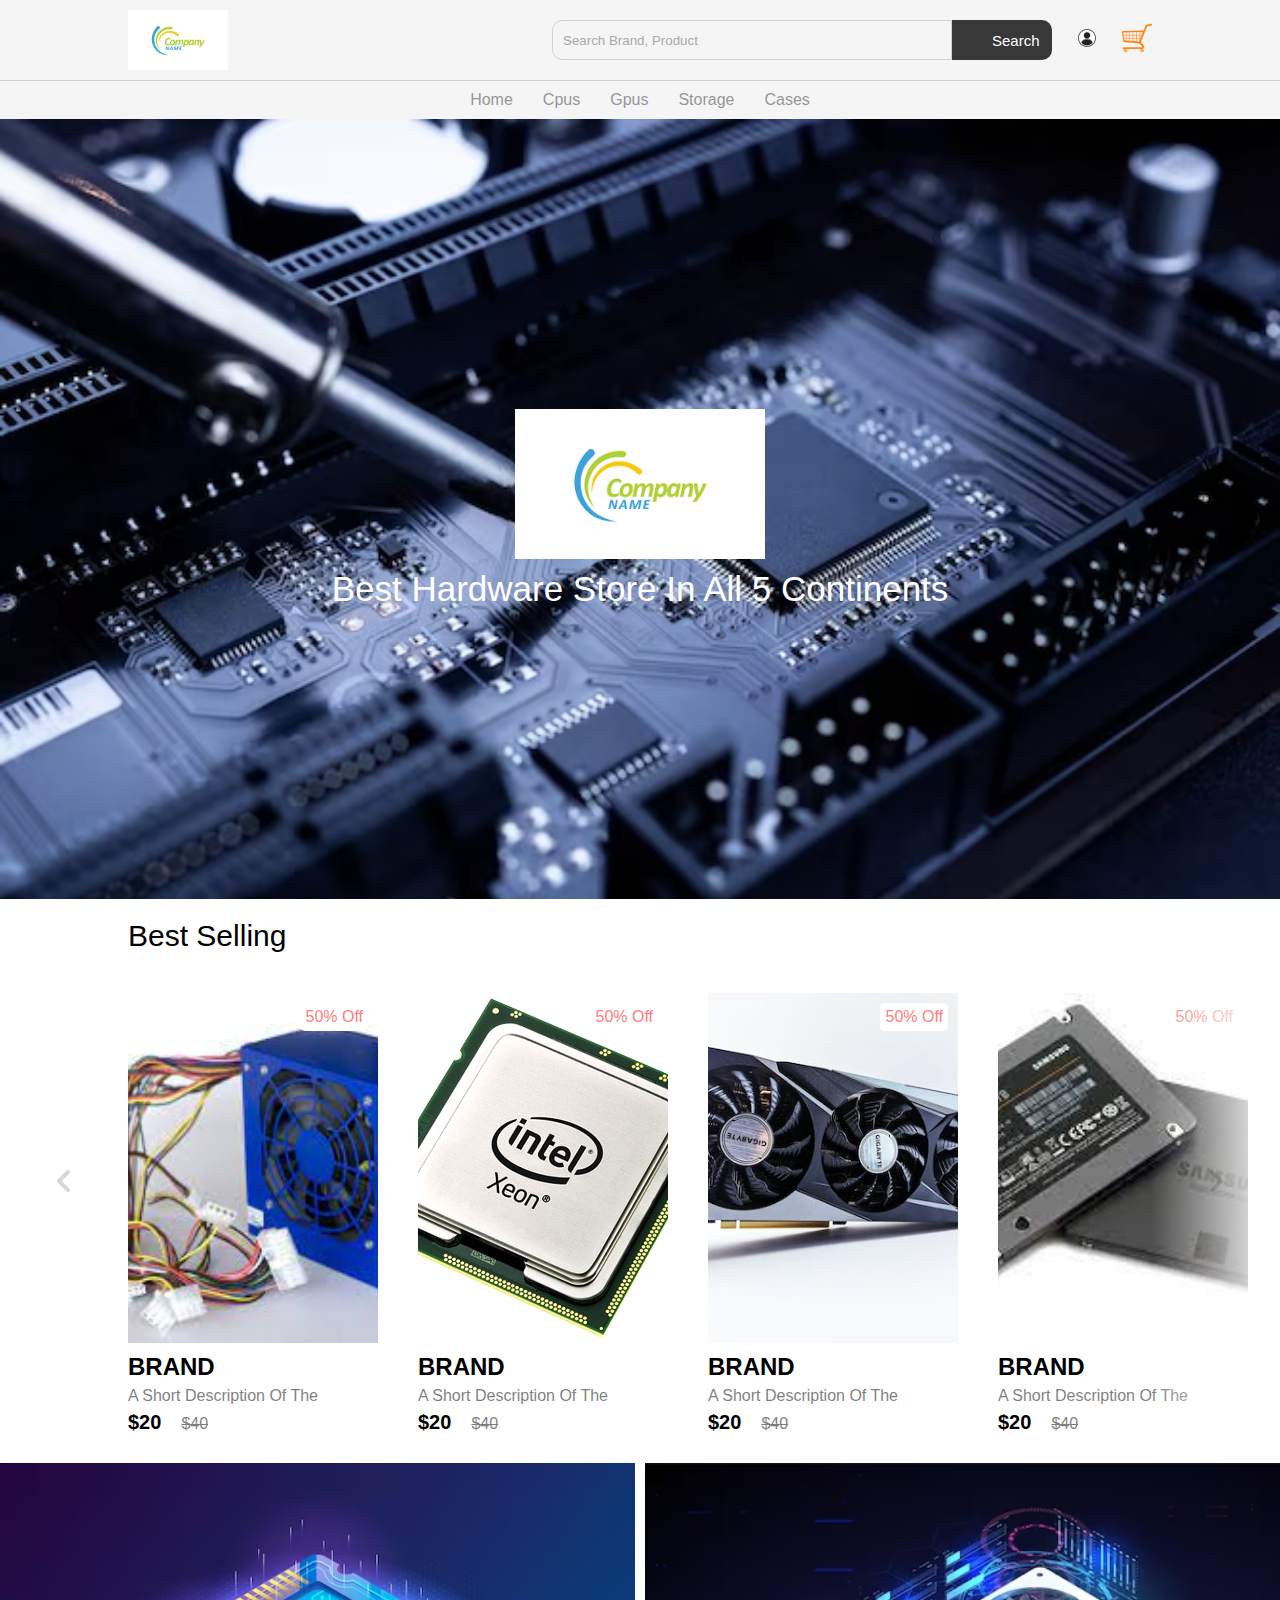
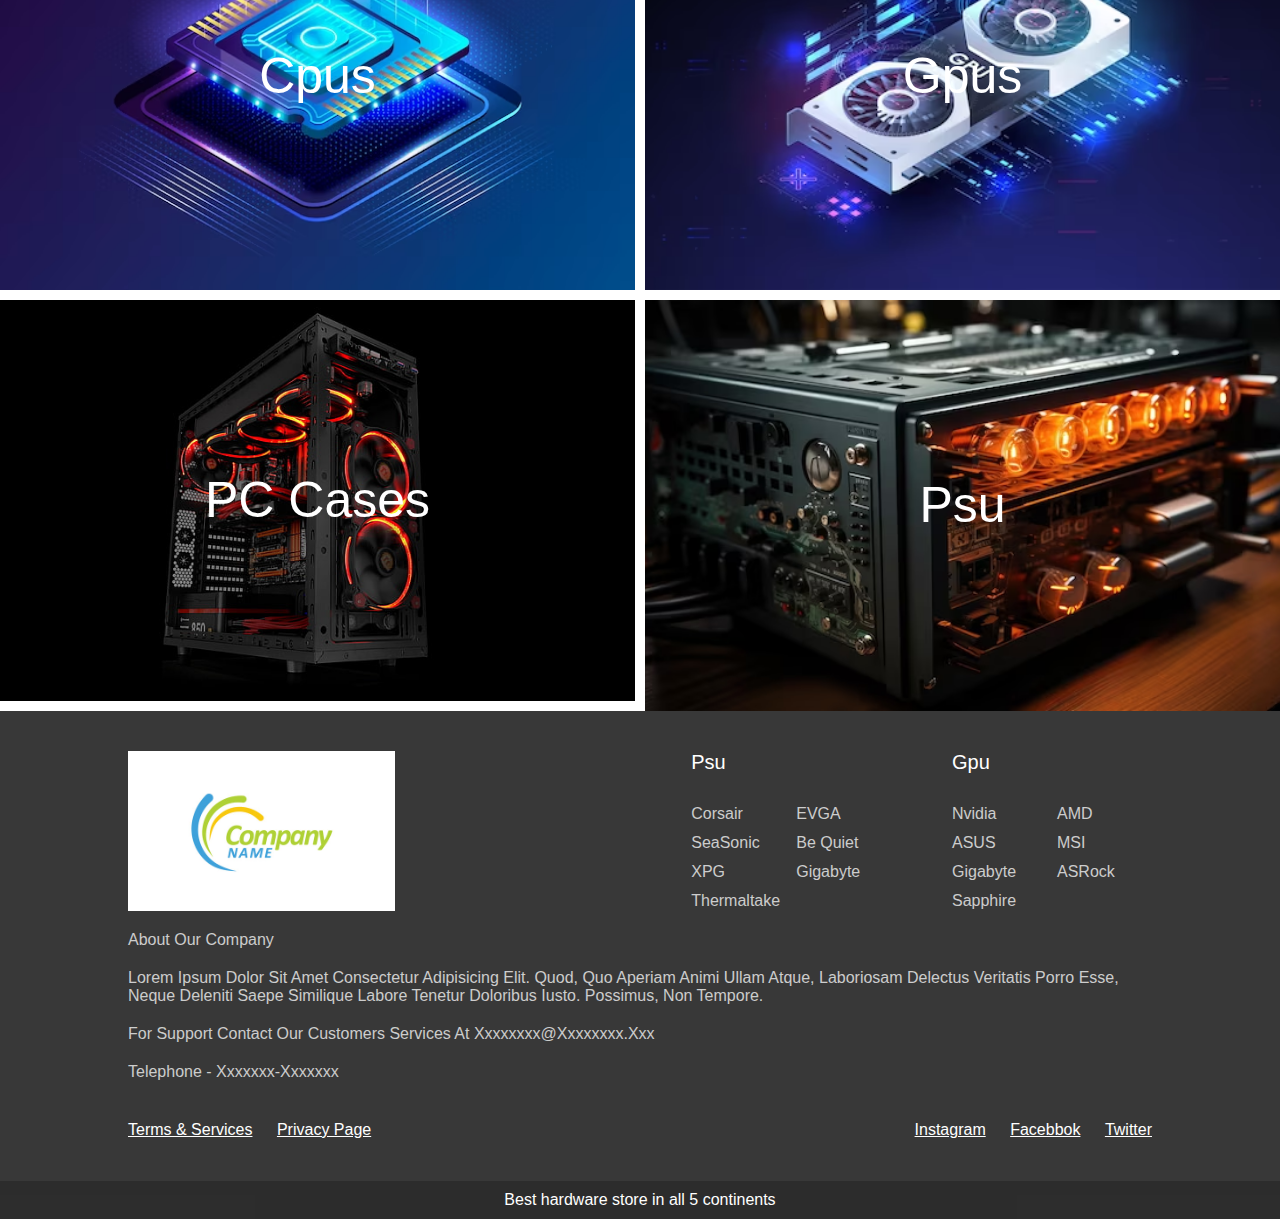
<file: e-commerce/public/index.html>
<!DOCTYPE html>
<html lang="en">
<head>
    <link rel="stylesheet" href="css/home.css">
    <meta charset="UTF-8">
    <meta name="viewport" content="width=device-width, initial-scale=1.0">
    <title>HOME</title>
</head>
<body>
    <!-- Navigation Bar, automated by JavaScript --> 
    <nav class="navbar"></nav>
    <script src="js/nav.js"></script>
  

    <!-- product advertisement -->
    <header class="product-ad">
        <div class="content">
            <img src="img/logo.png" class="logo" alt="">
            <p class="sub-heading">best hardware store in all 5 continents</p>
        </div>

       
    </header>

 <!-- Card Slider -->
 <!-- Product 1-->
<section class="product">
    <h2 class="product-category">best selling</h2>
    <button class="pre-btn"><img src="img/arrow.png" alt=""></button>
    <button class="next-btn"><img src="img/arrow.png" a></button>
    <div class="product-container">
        <div class="product-card">
            <div class="product-image">
                <span class="discount-tag">50% off</span>
                <img src="img/p1.png" class="product-pic" alt="">
                <button class="card-wishlist">add to wishlist</button>
            </div>
            <div class="product-info">
                <h2 class="product-brand">brand</h2>
                <p class="product-desc">a short description of the component</p>
                <span class="price">$20</span><span class="actual-price">$40</span>

            </div>

        <!-- P2 -->    
        </div>
        <div class="product-card">
            <div class="product-image">
                <span class="discount-tag">50% off</span>
                <img src="img/p2.png" class="product-pic" alt="">
                <button class="card-wishlist">add to wishlist</button>
            </div>
            <div class="product-info">
                <h2 class="product-brand">brand</h2>
                <p class="product-desc">a short description of the component</p>
                <span class="price">$20</span><span class="actual-price">$40</span>

            </div>

        </div>

        <!-- P3-->
        <div class="product-card">
            <div class="product-image">
                <span class="discount-tag">50% off</span>
                <img src="img/p3.png" class="product-pic" alt="">
                <button class="card-wishlist">add to wishlist</button>
            </div>
            <div class="product-info">
                <h2 class="product-brand">brand</h2>
                <p class="product-desc">a short description of the component</p>
                <span class="price">$20</span><span class="actual-price">$40</span>

            </div>

        </div>

        <!-- p4 -->
        <div class="product-card">
            <div class="product-image">
                <span class="discount-tag">50% off</span>
                <img src="img/p4.png" class="product-pic" alt="">
                <button class="card-wishlist">add to wishlist</button>
            </div>
            <div class="product-info">
                <h2 class="product-brand">brand</h2>
                <p class="product-desc">a short description of the component</p>
                <span class="price">$20</span><span class="actual-price">$40</span>

            </div>

        </div>

        <!-- p5 -->
        <div class="product-card">
            <div class="product-image">
                <span class="discount-tag">50% off</span>
                <img src="img/p5.png" class="product-pic" alt="">
                <button class="card-wishlist">add to wishlist</button>
            </div>
            <div class="product-info">
                <h2 class="product-brand">brand</h2>
                <p class="product-desc">a short description of the component</p>
                <span class="price">$20</span><span class="actual-price">$40</span>

            </div>

        </div>

        <!-- p6 -->
        <div class="product-card">
            <div class="product-image">
                <span class="discount-tag">50% off</span>
                <img src="img/p6.png" class="product-pic" alt="">
                <button class="card-wishlist">add to wishlist</button>
            </div>
            <div class="product-info">
                <h2 class="product-brand">brand</h2>
                <p class="product-desc">a short description of the component</p>
                <span class="price">$20</span><span class="actual-price">$40</span>

            </div>

        </div>

        <!-- p7 -->
        <div class="product-card">
            <div class="product-image">
                <span class="discount-tag">50% off</span>
                <img src="img/p7.png" class="product-pic" alt="">
                <button class="card-wishlist">add to wishlist</button>
            </div>
            <div class="product-info">
                <h2 class="product-brand">brand</h2>
                <p class="product-desc">a short description of the component</p>
                <span class="price">$20</span><span class="actual-price">$40</span>

            </div>

        </div>



    </div>




</section>

<!-- A simple script that makes the product card scroller move whenever clicked by the user-->
<script src="js/home.js"></script>

<!-- Product Collection -->
<section class="collection-container">
    <a href="404.html" class="collection">
        <img src="img/cpu collection.png" alt="">
        <p class="collection-title">cpus</p>
    </a>
    <a href="404.html" class="collection">
        <img src="img/gpu.png" alt="">
        <p class="collection-title">gpus</p>
    </a>
    <a href="404.html" class="collection">
        <img src="img/cases.png" alt="">
        <p class="collection-title">PC cases</p>
    </a>
    <a href="404.html" class="collection">
        <img src="img/psu-col.png" alt="">
        <p class="collection-title">psu</p>
    </a>
</section>

<!-- Page Footer, creation automated by javascript -->
<footer></footer>
<script src="js/footer.js"></script>

 
</body>
</html>
</file>
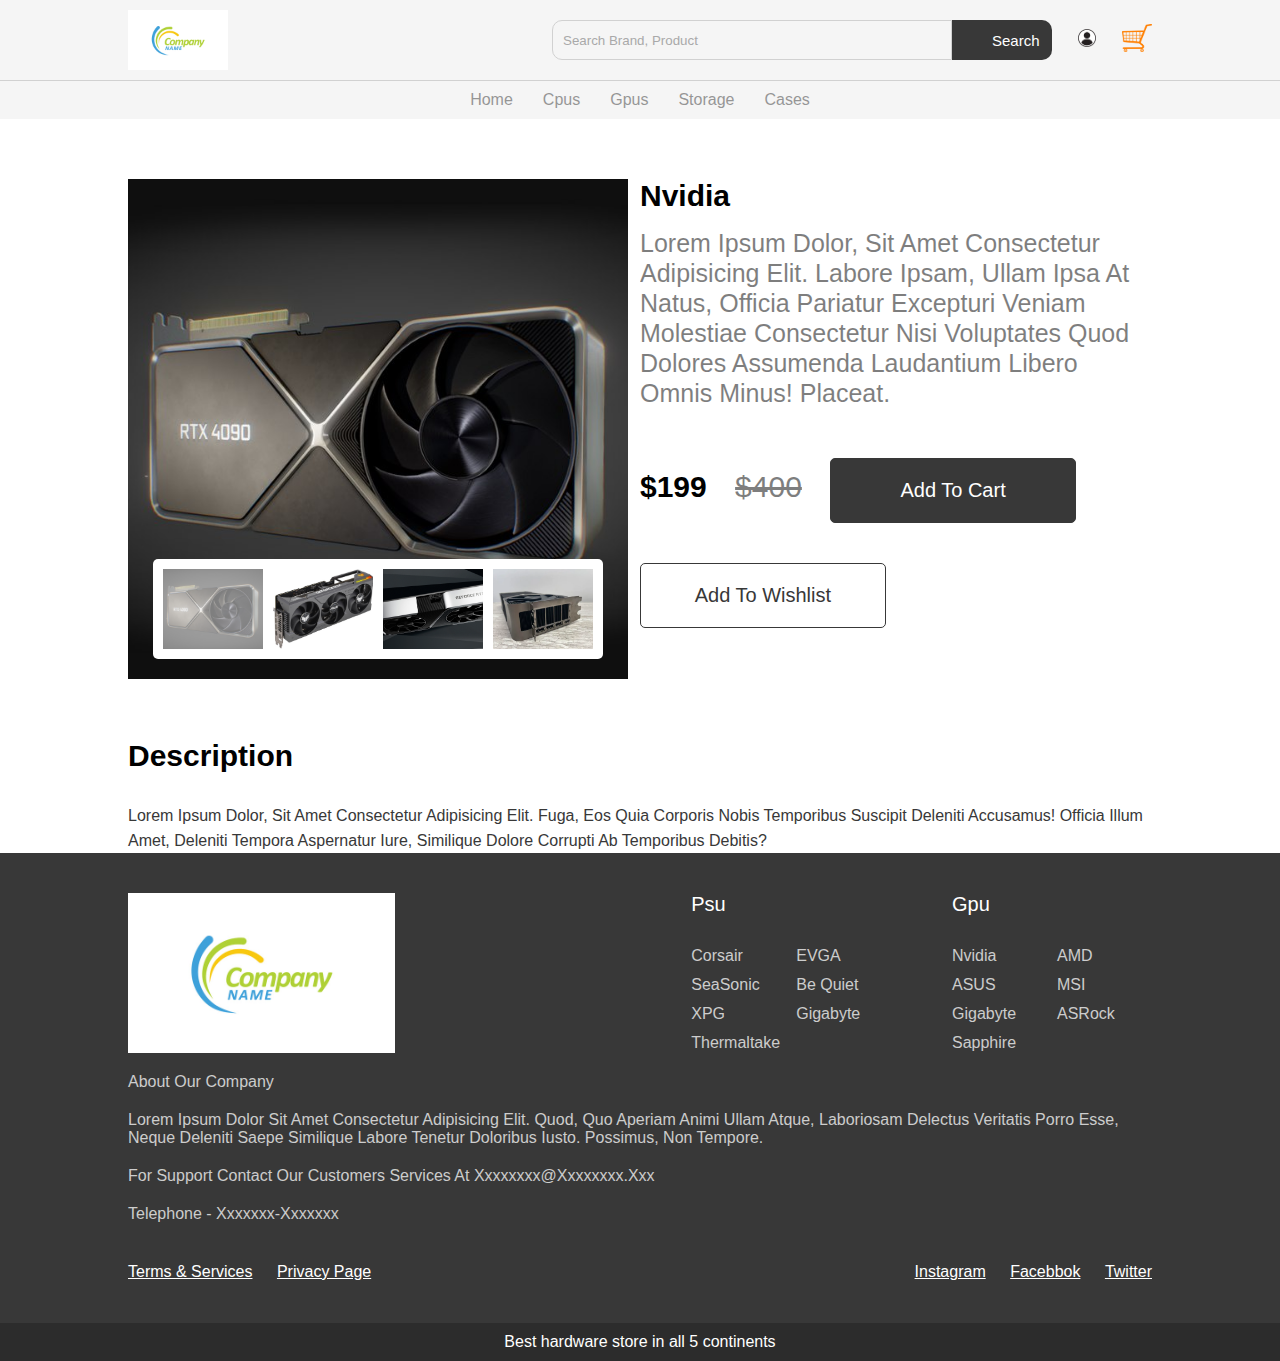
<file: e-commerce/public/product.html>
<!DOCTYPE html>
<html lang="en">
<head>
    <meta charset="UTF-8">
    <meta name="viewport" content="width=device-width, initial-scale=1.0">
    <title>Product</title>
    <link rel="stylesheet" href="css/home.css">
    <link rel="stylesheet" href="css/product.css">

    
 
   
</head>
<body>
    
    <nav class="navbar"></nav>
    <script src="js/nav.js"></script>
    <section class="product-details">
       

    
        <div class="image-slider2">
            
            <div class="product-images">
                <img src="img/rtx1.png" class="active" alt="">
                <img src="img/rtx2.png" alt="">
                <img src="img/rtx3.png" alt="">
                <img src="img/rtx4.png" alt="">
            </div>
        </div>

    <div class="details">
        <h2 class="prod-brand">Nvidia</h2>
        <p class="product-desc"> Lorem ipsum dolor, sit amet consectetur adipisicing elit. Labore ipsam, ullam ipsa at natus, officia pariatur excepturi veniam molestiae consectetur nisi voluptates quod dolores assumenda laudantium libero omnis minus! Placeat.</p>
        <span class="price">$199</span>
        <span class="actual-price">$400</span>
        <span class="discount-tag">( 50% off )</span>

        <button class="btn-cart">add to cart</button>
        <button class="btn-wishlist">add to wishlist</button>

    </div>
    </section>
    <section class="prod-details">
        <h2 class="desc-heading">description</h2>
        <p class="desc">Lorem ipsum dolor, sit amet consectetur adipisicing elit. Fuga, eos quia corporis nobis temporibus suscipit deleniti accusamus! Officia illum amet, deleniti tempora aspernatur iure, similique dolore corrupti ab temporibus debitis?</p>
    </section>
    <script src="js/home.js"></script>
    
    <footer></footer>
    <script src="js/footer.js"></script>

    <script src="js/product.js"></script>
   
</body>
</html>
</file>
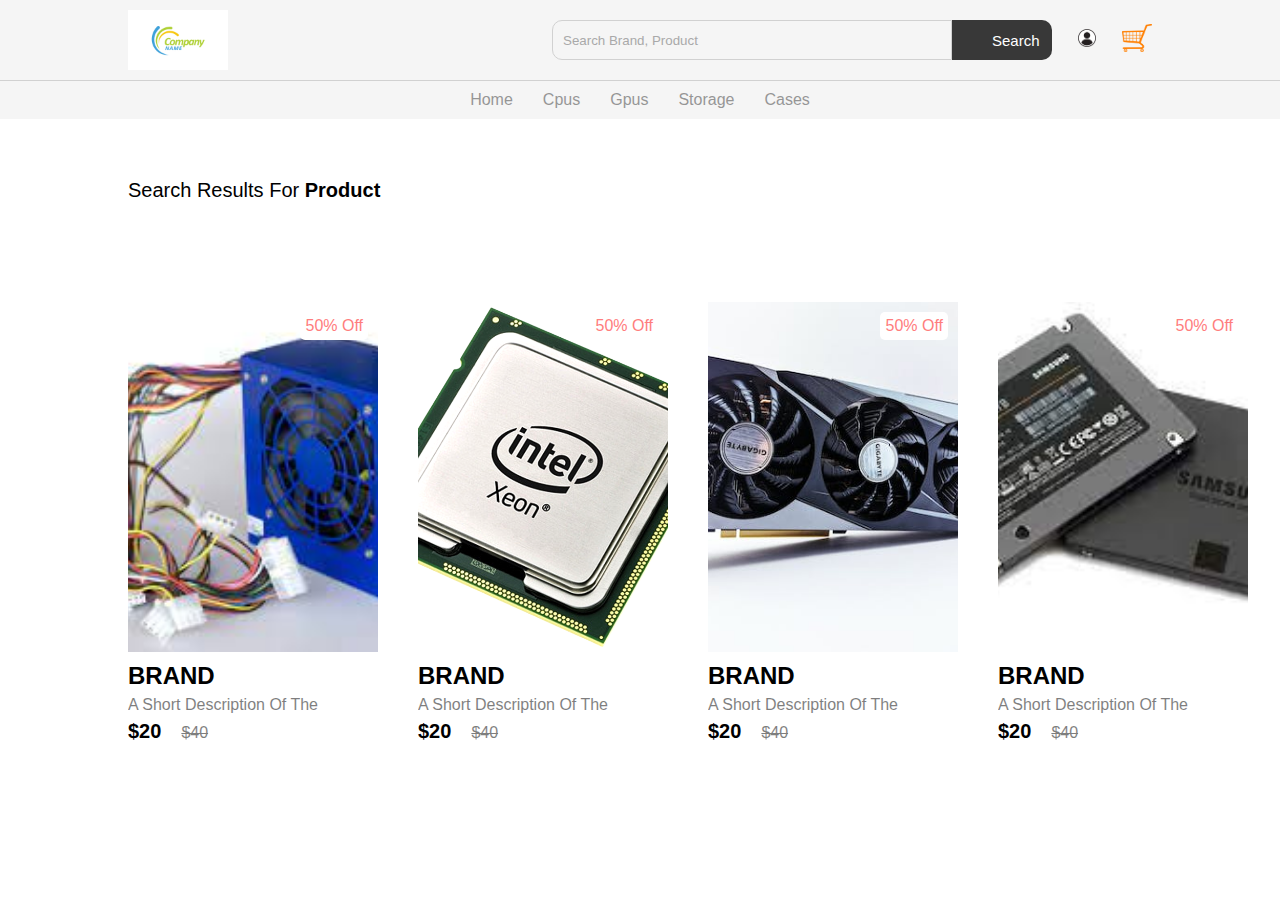
<file: e-commerce/public/search.html>
<!DOCTYPE html>
<html lang="en">
<head>
    <meta charset="UTF-8">
    <meta name="viewport" content="width=device-width, initial-scale=1.0">
    <title>Search</title>
    <link rel="stylesheet" href="css/home.css">
    <link rel="stylesheet" href="css/search.css">
</head>
<body>
   

    <nav class="navbar"></nav>

    <section class="search-results">
        <h2 class="heading"> search results for <span>product</span></h2>
    </section>

    <div class="product-container">
        <div class="product-card">
            <div class="product-image">
                <span class="discount-tag">50% off</span>
                <img src="img/p1.png" class="product-pic" alt="">
                <button class="card-wishlist">add to wishlist</button>
            </div>
            <div class="product-info">
                <h2 class="product-brand">brand</h2>
                <p class="product-desc">a short description of the component</p>
                <span class="price">$20</span><span class="actual-price">$40</span>

            </div>

        </div>
        <div class="product-card">
            <div class="product-image">
                <span class="discount-tag">50% off</span>
                <img src="img/p2.png" class="product-pic" alt="">
                <button class="card-wishlist">add to wishlist</button>
            </div>
            <div class="product-info">
                <h2 class="product-brand">brand</h2>
                <p class="product-desc">a short description of the component</p>
                <span class="price">$20</span><span class="actual-price">$40</span>

            </div>

        </div>

        <div class="product-card">
            <div class="product-image">
                <span class="discount-tag">50% off</span>
                <img src="img/p3.png" class="product-pic" alt="">
                <button class="card-wishlist">add to wishlist</button>
            </div>
            <div class="product-info">
                <h2 class="product-brand">brand</h2>
                <p class="product-desc">a short description of the component</p>
                <span class="price">$20</span><span class="actual-price">$40</span>

            </div>

        </div>

        <div class="product-card">
            <div class="product-image">
                <span class="discount-tag">50% off</span>
                <img src="img/p4.png" class="product-pic" alt="">
                <button class="card-wishlist">add to wishlist</button>
            </div>
            <div class="product-info">
                <h2 class="product-brand">brand</h2>
                <p class="product-desc">a short description of the component</p>
                <span class="price">$20</span><span class="actual-price">$40</span>

            </div>

        </div>
        <div class="product-card">
            <div class="product-image">
                <span class="discount-tag">50% off</span>
                <img src="img/p5.png" class="product-pic" alt="">
                <button class="card-wishlist">add to wishlist</button>
            </div>
            <div class="product-info">
                <h2 class="product-brand">brand</h2>
                <p class="product-desc">a short description of the component</p>
                <span class="price">$20</span><span class="actual-price">$40</span>

            </div>

        </div>

        <div class="product-card">
            <div class="product-image">
                <span class="discount-tag">50% off</span>
                <img src="img/p6.png" class="product-pic" alt="">
                <button class="card-wishlist">add to wishlist</button>
            </div>
            <div class="product-info">
                <h2 class="product-brand">brand</h2>
                <p class="product-desc">a short description of the component</p>
                <span class="price">$20</span><span class="actual-price">$40</span>

            </div>

        </div>

        <div class="product-card">
            <div class="product-image">
                <span class="discount-tag">50% off</span>
                <img src="img/p7.png" class="product-pic" alt="">
                <button class="card-wishlist">add to wishlist</button>
            </div>
            <div class="product-info">
                <h2 class="product-brand">brand</h2>
                <p class="product-desc">a short description of the component</p>
                <span class="price">$20</span><span class="actual-price">$40</span>

            </div>

        </div>
        
    <footer></footer>

    <script src="js/nav.js"></script>
    <script src="js/footer.js"></script>

    
    
</body>
</html>
</file>
<file: e-commerce/public/css/home.css>
@import 'nav.css';
@import 'footer.css';

.product-ad{
    width: 100%;
    height: calc(100vh - 120px);
    background-image: url(../img/welcome-ad.jpeg);
    background-size: cover;
    display: flex;
    justify-content: center;
    align-items: center;
}

.product-ad .logo{
    height: 150px;
    display: block;
    margin: auto;
}

.product-ad .sub-heading{
    margin-top: 10px;
    text-align: center;
    color: #fff;
    text-transform: capitalize;
    font-size: 35px;
    font-weight: 300;
}

.product{
    position: relative;
    overflow: hidden;
    padding: 20px 0;

}

.product-category{
    padding: 0 10vw;
    font-size: 30px;
    font-weight: 500;
    margin-bottom: 40px;
    text-transform: capitalize;
}

.product-container{
    padding: 0 10vw;
    display: flex;
    overflow-x: auto;
    scroll-behavior: smooth;
}

.product-container::-webkit-scrollbar{
    display: none;
}

.product-card{
    flex: 0 0 auto;
    width: 250px;
    height: 450px;
    margin-right: 40px;
}

.product-image{
    position: relative;
    width: 100%;
    height: 350px;
    overflow: hidden;
}

.product-pic{
    width: 100%;
    height: 350px;
    object-fit: cover;
}

.discount-tag{
    position: absolute;
    background: #fff;
    padding: 5px;
    border-radius: 5px;
    color: #ff7d7d;
    right: 10px;
    top: 10px;
    text-transform: capitalize;
}

.card-wishlist{
    position: absolute;
    bottom: 10px;
    left: 50%;
    transform: translateX(-50%);
    padding: 10px;
    width: 90%;
    text-transform: capitalize;
    border: none;
    outline: none;
    background: #fff;
    border-radius: 5px;
    transition: 0.5s;
    cursor: pointer;
    opacity: 0;
}

.product-card:hover .card-wishlist{
    opacity: 1;
}

.card-wishlist:hover{
    background: #efefef;
}

.product-info{
    width: 100%;
    height: 100px;
    padding-top: 10px;
}

.product-brand{
    text-transform: uppercase;
}

.product-desc{
    width: 100%;
    height: 20px;
    line-height: 20px;
    overflow: hidden;
    opacity: 0.5;
    text-transform: capitalize;
    margin: 5px 0;
}

.price{
    font-weight: 900;
    font-size: 20px;
}

.actual-price{
    margin-left: 20px;
    opacity: 0.5;
    text-decoration: line-through;
}

.pre-btn, .next-btn{
    border: none;
    width: 10vw;
    height: 100%;
    position: absolute;
    top: 0;
    display: flex;
    justify-content: center;
    align-items: center;
    background: linear-gradient(90deg, rgba(255, 255, 255, 0) 0%, #fff 100%);
    cursor: pointer;
    z-index: 8;
}

.pre-btn{
    left: 0;
    transform: rotate(180deg);
}

.next-btn{
    right: 0;
}

.pre-btn img, .next-btn img{
    opacity: 0.2;
}

.pre-btn:hover img, .next-btn:hover img{
    opacity: 1;
}

.collection-container{
    width: 100%;
    display: grid;
    grid-template-columns: repeat(2 , 1fr);
    grid-gap: 10px;
}

.collection{
    position: relative;
}

.collection img{
    width: 100%;
    height: 100%;
    object-fit: cover;
}

.collection p{
    position: absolute;
    top: 50%;
    left: 50%;
    transform: translate(-50%, -50%);
    text-align: center;
    color: #fff;
    font-size: 50px;
    text-transform: capitalize;
}

.collection:nth-child(3){
    grid-column: span;
    margin-bottom: 10px;
}
</file>
<file: e-commerce/public/css/product.css>
.product-details{
    width: 100%;
    padding: 60px 10vw;
    display: flex;
    justify-content: space-between;
}

.image-slider2{
    width: 500px;
    height: 500px;
    position: relative;
    background-image: url('../img/rtx1.png');
    background-size: cover;
}

.product-images{
    position: absolute;
    bottom: 20px;
    left: 50%;
    transform: translateX(-50%);
    width: 90%;
    background: #fff;
    border-radius: 5px;
    display: grid;
    grid-template-columns: repeat(4, 1fr);
    height: 100px;
    grid-gap: 10px;
    padding: 10px;
}

.product-images img{
    width: 100%;
    height: 80px;
    object-fit: cover;
    cursor: pointer;
}

.product-images img.active{
    opacity: 0.5;
}

.details{
    width: 50%;
}

.details, .prod-brand{
    text-transform: capitalize;
    font-size: 30px;
}

.details .product-desc{
    font-size: 25px;
    line-height: 30px;
    height: auto;
    margin: 15px 0 30px;
}

.price{
    font-weight: 700;
    font-size: 30px;
}

.actual-price{
    font-size: 30px;
    opacity: 0.5;
    text-decoration: line-through;
    margin: 0 20px;
    font-weight: 300;
}

.discount-tag{
    color: #ff7d7d;
    font-size: 20px;
}



.btn-wishlist, .btn-cart{
    width: 48%;
    padding: 20px;
    border-radius: 5px;
    background: none;
    border: 1px solid #383838;
    color: #383838;
    font-size: 20px;
    cursor: pointer;
    margin: 20px 0;
    text-transform: capitalize;
}

.btn-cart{
    margin-right: 2%;
    background: #383838;
    color: #fff;
}

.prod-details{
    padding: 0 10vw;
    text-transform: capitalize;
}

.desc-heading{
    font-size: 30px;
    margin-bottom: 30px;
}

.desc{
    color: #383838;
    line-height: 25px;
}

.product-container{
    display: grid;
    grid-template-columns: repeat(4, 1fr);
    height: auto;
    grid-row-gap: 40px;
}
</file>
<file: e-commerce/public/css/search.css>
.search-results{
    width: 100%;
    padding: 60px 0;
}

.heading{
    font-size: 20px;
    text-transform: capitalize;
    font-weight: 400;
    margin-bottom: 40px;
    padding: 0 10vw;
}

.heading span{
    font-weight: 700;
}
</file>
